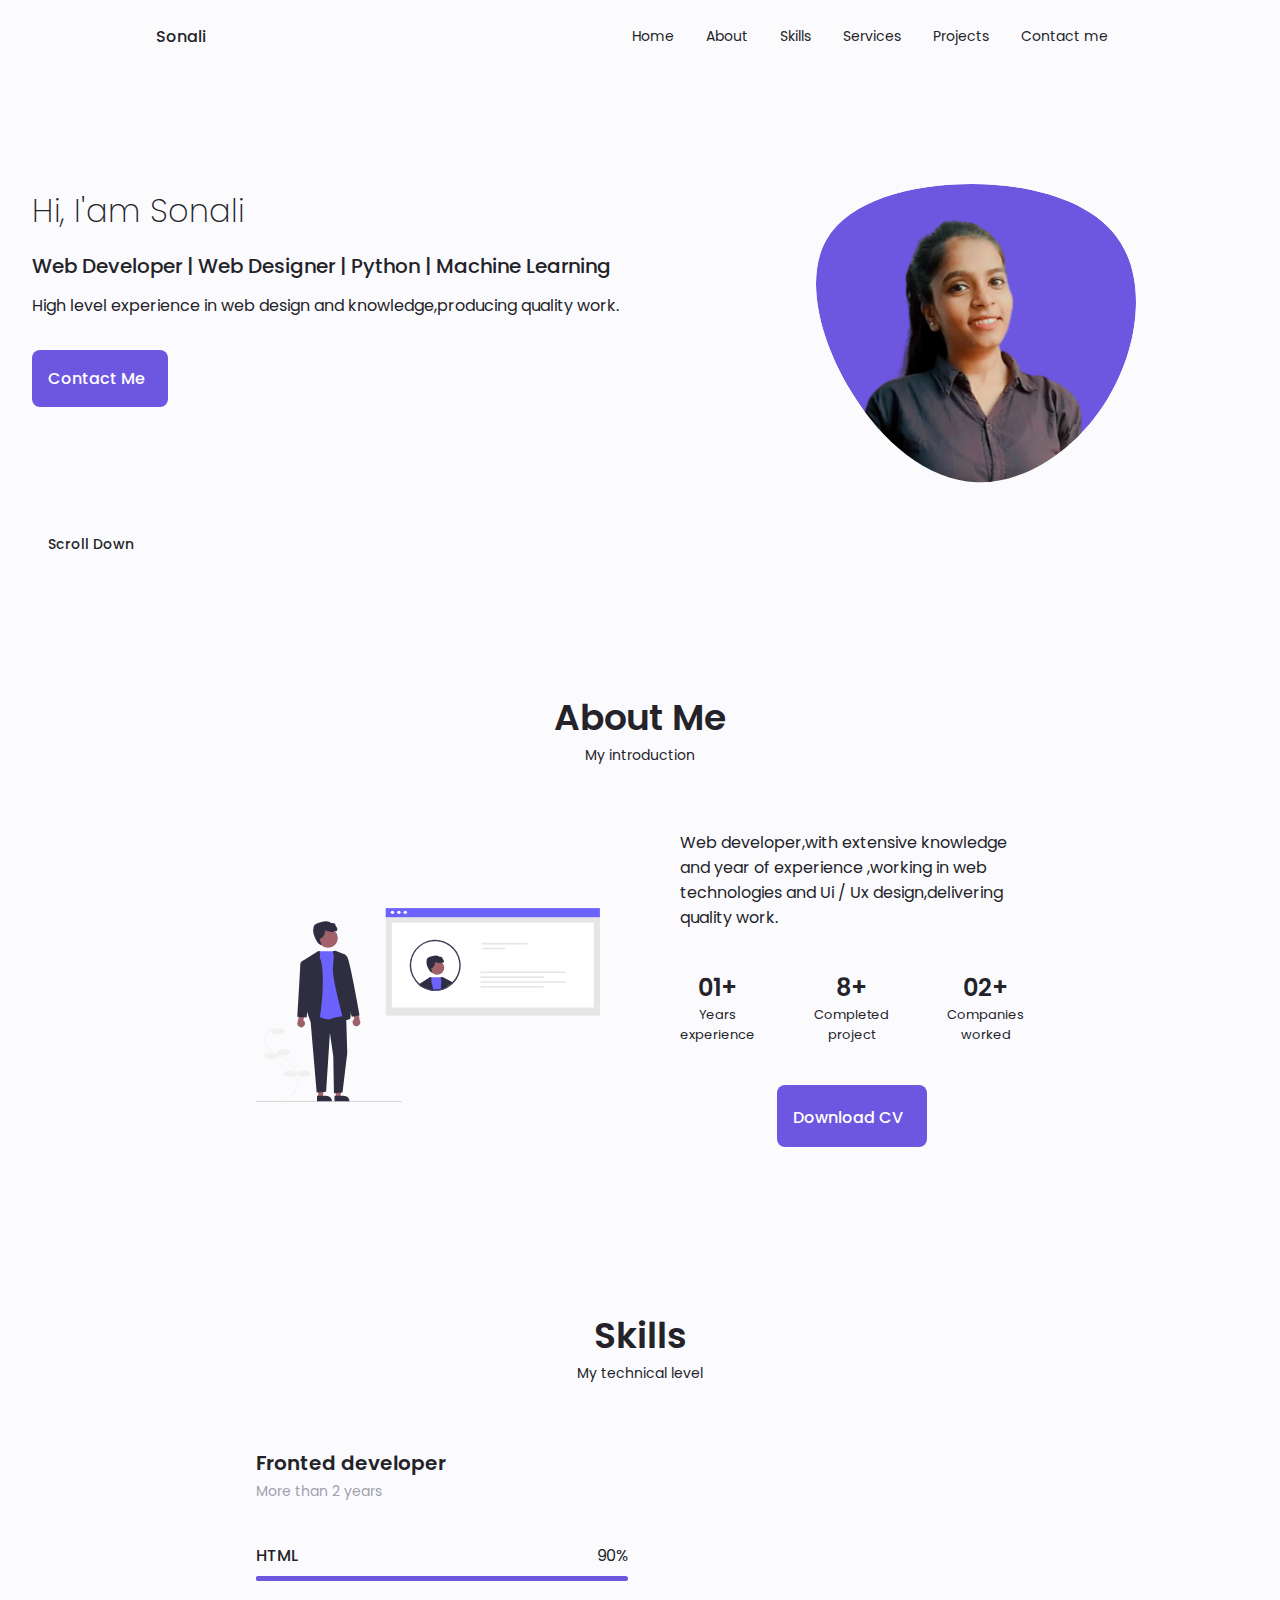
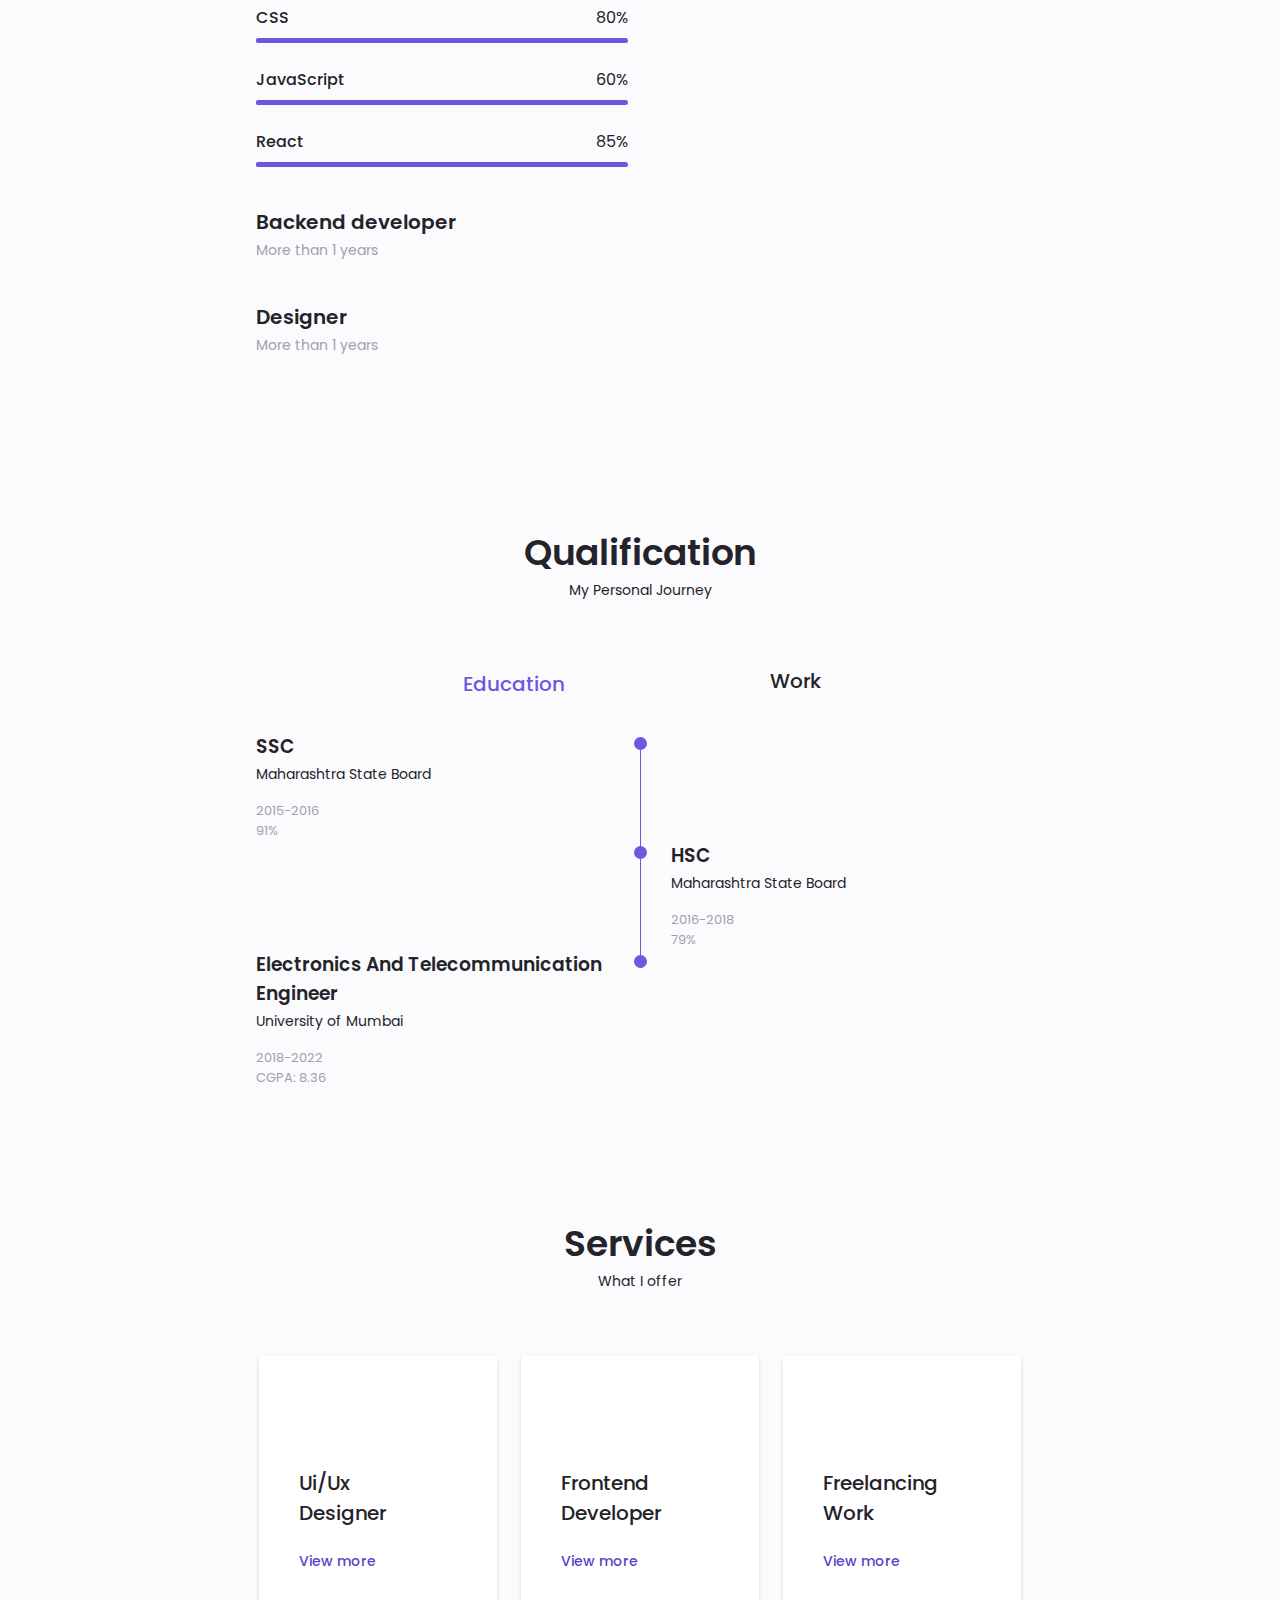
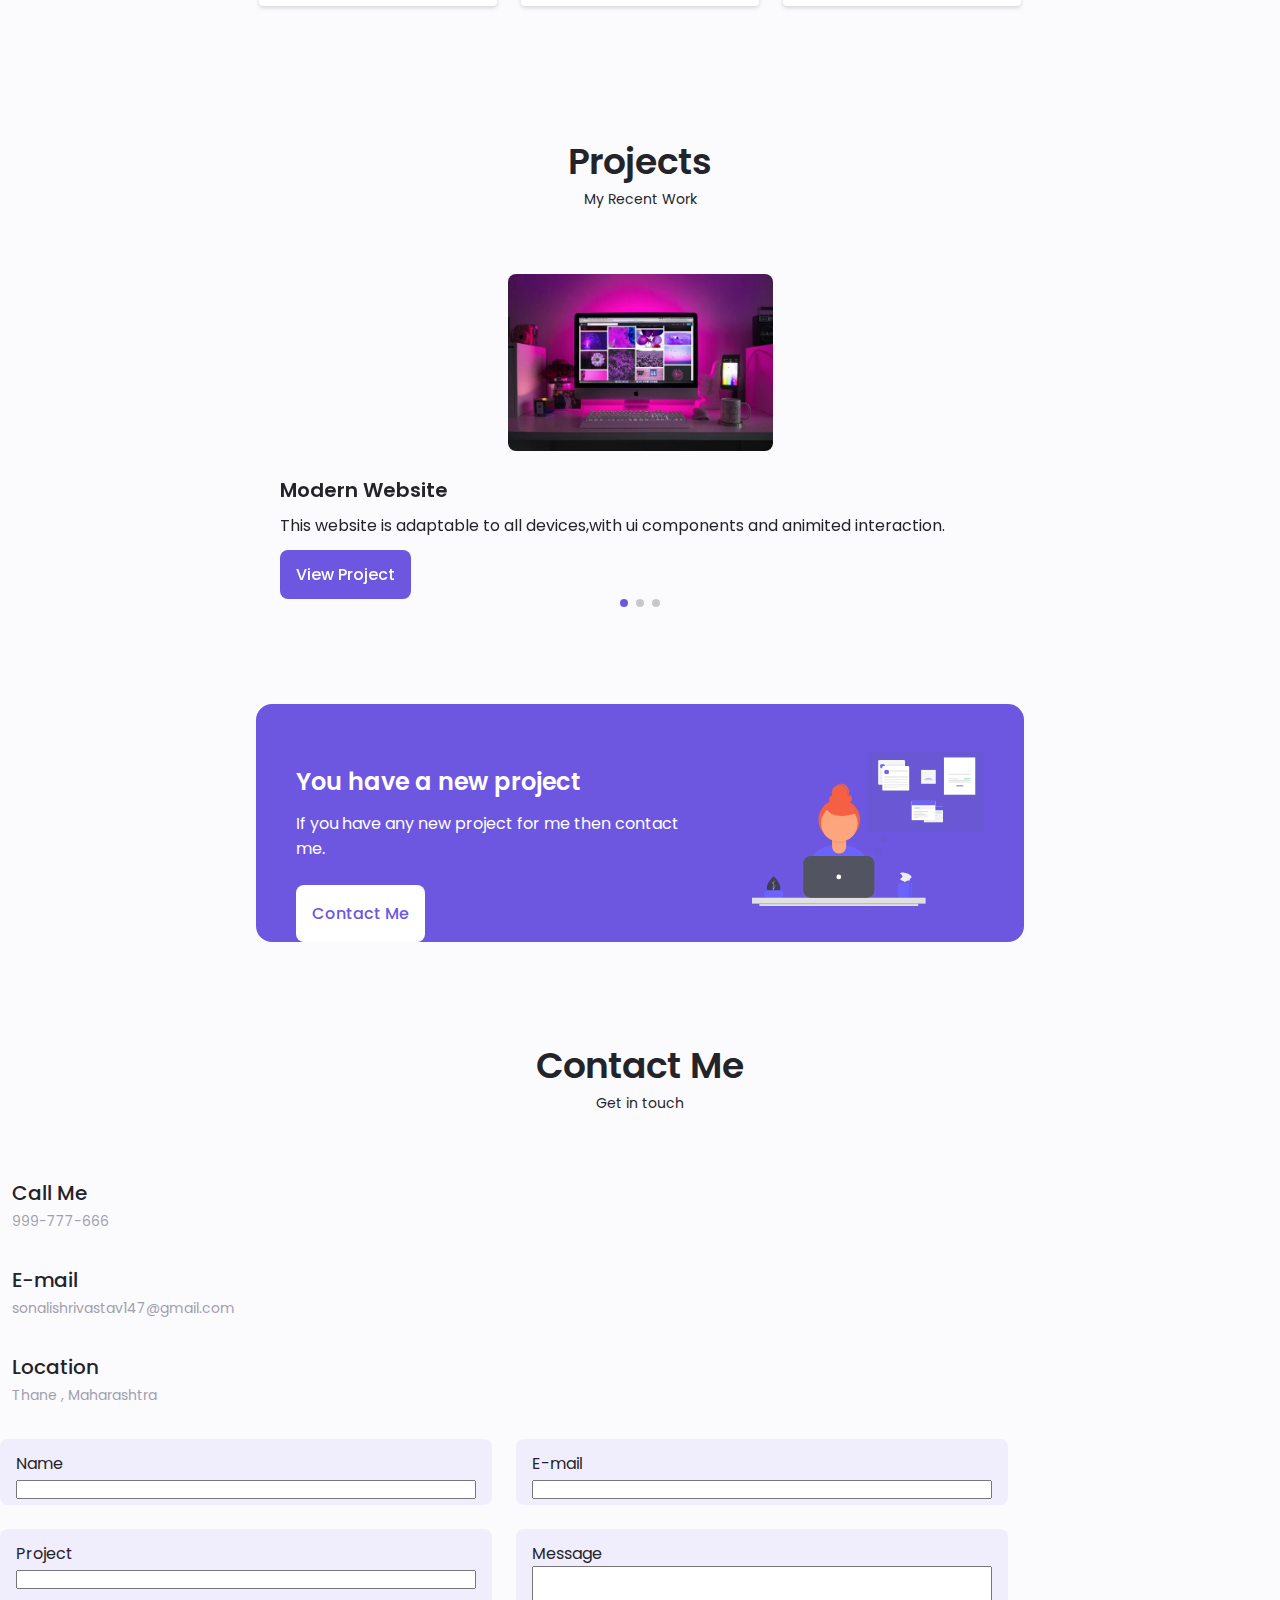
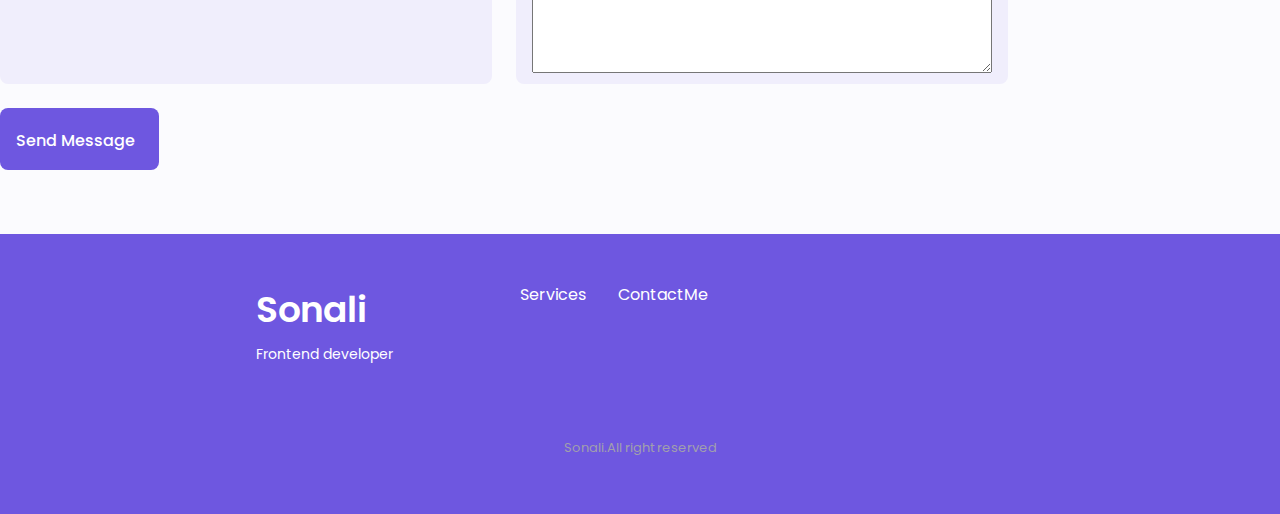
<file: index.html>
<!DOCTYPE html>
<html lang="en">

<head>
    <meta charset="UTF-8">
    <meta name="viewport" content="width=device-width, initial-scale=1.0">

    <!--===========UNICONS=======-->
    <link rel="stylesheet" href="http://unicons.iconscout.com/release/v3.0.6/css/line.css">


    <!--==========SWIPER CSS=====-->
    <link rel="stylesheet" href="assest/css/swiper-bundle.min.css">

    <!--==========CSS=============-->
    <link rel="stylesheet" href="assest/css/style.css">

    <title>Sonali</title>
</head>

<body class="">
    <!--=======Header=============-->
    <header class="header" id="header">
        <nav class="nav container">
            <a href="#" class="nav_logo">Sonali</a>
            <div class="nav_menu show-menu" id="nav-menu">
                <ul class="nav_list grid">
                    <li class="nav_item">
                        <a href="#home" class="nav_link" active-link>
                            <i class="uil uil-estate nav_icon"></i>Home

                        </a>
                    </li>
                    <li class="nav_item">
                        <a href="#about" class="nav_link">
                            <i class="uil uil-user nav_icon"></i>About

                        </a>
                    </li>
                    <li class="nav_item">
                        <a href="#skills" class="nav_link">
                            <i class="uil uil-file-alt nav_icon"></i>Skills

                        </a>
                    </li>
                    <li class="nav_item">
                        <a href="#services" class="nav_link">
                            <i class="uil uil-briefcase-alt nav_icon"></i>Services

                        </a>
                    </li>
                    <li class="nav_item">
                        <a href="#portfolio" class="nav_link">
                            <i class="uil uil-scenery nav_icon"></i>Projects

                        </a>
                    </li>
                    <li class="nav_item">
                        <a href="#contact" class="nav_link">
                            <i class="uil uil-message nav_icon"></i> Contact me

                        </a>
                    </li>
                </ul>
                <i class="uil uil-times nav_close" id="nav-close"></i>
            </div>

            <div class="nav_btns">
                <!--Theme change button-->
                <i class="uil uil-moon change-theme" id="theme-button"></i>

                <div class="nav_toggle" id="nav-toggle">
                    <i class="uil uil-apps"></i>
                </div>
            </div>

        </nav>
    </header>
    <!--=======Main===============-->
    <main class="main">
        <!--================home============-->
        <section class="home section" id="home">
            <div class="home_container.container grid">
                <div class="home_content grid">
                    <div class="home_social">
                        <a href="http://www.linkedin.com/in/sonali-shrivastav-0514ab200" target="_blank" class="home_social-icon">
                            <i class="uil uil-linkedin-alt"></i>
                        </a>

                        <a href="http://github.com/shrivastavsonali147" target="_blank" class="home_social-icon">
                            <i class="uil uil-github-alt"></i>
                        </a>
                    </div>
                    <div class="home_img">
                        <svg class="home_blob" viewBox="0 0 200 187" xmlns="http://www.w3.org/2000/svg"
                            xmlns:xlink="http://www.w3.org/1999/xlink">
                            <mask id="mask0" mask-type="alpha">
                                <path d="M190.312 36.4879C206.582 62.1187 201.309 102.826 182.328 134.186C163.346 165.547 
                                    130.807 187.559 100.226 186.353C69.6454 185.297 41.0228 161.023 21.7403 129.362C2.45775 
                                    97.8511 -7.48481 59.1033 6.67581 34.5279C20.9871 10.1032 59.7028 -0.149132 97.9666 
                                    0.00163737C136.23 0.303176 174.193 10.857 190.312 36.4879Z" />
                            </mask>
                            <g mask="url(#mask0)">
                                <path d="M190.312 36.4879C206.582 62.1187 201.309 102.826 182.328 134.186C163.346 
                                    165.547 130.807 187.559 100.226 186.353C69.6454 185.297 41.0228 161.023 21.7403 
                                    129.362C2.45775 97.8511 -7.48481 59.1033 6.67581 34.5279C20.9871 10.1032 59.7028 
                                    -0.149132 97.9666 0.00163737C136.23 0.303176 174.193 10.857 190.312 36.4879Z" />

                                <image class="home_blob-img" x='12' y='18' xlink:href="assest/images/My img.png"/>
                            </g>
                        </svg>
                    </div>

                    <div class="home_data">
                        <h1 class="ml9">
                            <span class="text-wrapper">
                              <span class="letters"><span class="letter" style="transform: scale(1);">H</span><span class="letter" style="transform: scale(1);">i</span><span class="letter" style="transform: scale(1);">,</span> <span class="letter" style="transform: scale(1);">I</span><span class="letter" style="transform: scale(1);">'</span><span class="letter" style="transform: scale(1);">a</span><span class="letter" style="transform: scale(1);">m</span> <span class="letter" style="transform: scale(1);">S</span><span class="letter" style="transform: scale(1);">o</span><span class="letter" style="transform: scale(1);">n</span><span class="letter" style="transform: scale(1);">a</span><span class="letter" style="transform: scale(1);">l</span><span class="letter" style="transform: scale(1);">i</span></span>
                            </span>
                        </h1>
                        <!-- <h1 class="home__title">Hi, I'am Alexa</h1> -->
                        <h3 class="home_subtitle">Web Developer | Web Designer | Python | Machine Learning</h3>
                        <p class="home_description">High level experience in web design and 
                            knowledge,producing quality work.</p>
                        <a href="#contact" class="button button--flex">
                            Contact Me <i style="padding-left:7px;" class="uil uil-user"></i>
                        </a>
                    </div>
                </div>

                <div class="home_scroll">
                    <a href="#about" class="home_scroll-button button--flex">
                        <i class="uil uil-mouse-alt home_scroll-mouse"></i>
                        <span class="home_scroll-name">Scroll Down</span>
                        <i class="uil uil-arrow-down home_scroll-arrow"></i>

                    </a>
                </div>
            </div>
        </section>
        <!--==============about============-->
        <section class="about section" id="about">
            <h2 class="section_title">About Me</h2>
            <span class="section_subtitle">My introduction</span>

            <div class="about_container container grid">
                <img src="assest/images/Project_img.svg" alt="" class="about_img">

                <div class="about_data">
                    <p class="about_description">Web developer,with extensive knowledge and year of experience
                        ,working in web technologies and Ui / Ux design,delivering quality work.</p>
                    <div class="about_info">
                        <div>
                            <span class="about_info-title">01+</span>
                            <span class="about_info-name">Years<br>experience</span>
                        </div>

                        <div>
                            <span class="about_info-title">8+</span>
                            <span class="about_info-name">Completed<br>project</span>
                        </div>

                        <div>
                            <span class="about_info-title">02+</span>
                            <span class="about_info-name">Companies<br>worked</span>
                        </div>
                    </div>

                    <div class="about_button">
                        <a download="" href="assest/pdf/Sonali's Resume (3).pdf" class="button button--flex">
                            Download CV <i class="uil-download-alt button_icon"></i>
                        </a>
                    </div>
                </div>
            </div>
        </section>
        <!--================skills============-->
        <section class="skills section" id="skills">
            <h2 class="section_title">Skills</h2>
            <span class="section_subtitle">My technical level</span>
            <div class="skills_container container grid">
                <div>
                    <!--================skills 1============-->
                    <div class="skills_content skills_open">
                        <div class="skills_header">
                            <i class="uil uil-brackets-curly skills_icon"></i>

                            <div>
                                <h1 class="skills_title">Fronted developer</h1>
                                <span class="skills_subtitle">More than 2 years</span>
                            </div>



                            <i class="uil uil-angle-down skills_arrow"></i>
                        </div>

                        <div class="skills_list grid">
                            <div class="skills_data">
                                <div class="skills_titles">
                                    <h3 class="skills_name">HTML</h3>
                                    <span class="skills_number">90%</span>
                                </div>
                                <div class="skills_bar">
                                    <span class="skills_percentage skills_html"></span>
                                </div>
                            </div>

                            <div class="skills_data">
                                <div class="skills_titles">
                                    <h3 class="skills_name">CSS</h3>
                                    <span class="skills_number">80%</span>
                                </div>
                                <div class="skills_bar">
                                    <span class="skills_percentage skills_css"></span>
                                </div>
                            </div>

                            <div class="skills_data">
                                <div class="skills_titles">
                                    <h3 class="skills_name">JavaScript</h3>
                                    <span class="skills_number">60%</span>
                                </div>
                                <div class="skills_bar">
                                    <span class="skills_percentage skills_js"></span>
                                </div>
                            </div>

                            <div class="skills_data">
                                <div class="skills_titles">
                                    <h3 class="skills_name">React</h3>
                                    <span class="skills_number">85%</span>
                                </div>
                                <div class="skills_bar">
                                    <span class="skills_percentage skills_react"></span>
                                </div>
                            </div>
                        </div>

                    </div>
                    <!--================skills 2============-->
                    <div class="skills_content skills_close">
                        <div class="skills_header">
                            <i class="uil uil-server-network skills_icon"></i>

                            <div>
                                <h1 class="skills_title">Backend developer</h1>
                                <span class="skills_subtitle">More than 1 years</span>
                            </div>

                            <i class="uil uil-angle-down skills_arrow"></i>
                        </div>

                        <div class="skills_list grid">
                            <div class="skills_data">
                                <div class="skills_titles">
                                    <h3 class="skills_name">PHP</h3>
                                    <span class="skills_number">80%</span>
                                </div>
                                <div class="skills_bar">
                                    <span class="skills_percentage skills_php"></span>
                                </div>
                            </div>

                            <div class="skills_data">
                                <div class="skills_titles">
                                    <h3 class="skills_name">Node Js</h3>
                                    <span class="skills_number">70%</span>
                                </div>
                                <div class="skills_bar">
                                    <span class="skills_percentage skills_node"></span>
                                </div>
                            </div>

                            <div class="skills_data">
                                <div class="skills_titles">
                                    <h3 class="skills_name">Firebase</h3>
                                    <span class="skills_number">90%</span>
                                </div>
                                <div class="skills_bar">
                                    <span class="skills_percentage skills_firebase"></span>
                                </div>
                            </div>

                            <div class="skills_data">
                                <div class="skills_titles">
                                    <h3 class="skills_name">Python</h3>
                                    <span class="skills_number">60%</span>
                                </div>
                                <div class="skills_bar">
                                    <span class="skills_percentage skills_python"></span>
                                </div>
                            </div>
                        </div>
                    </div>
                    <div>

                    </div>
                    <!--================skills 3============-->
                    <div class="skills_content skills_close">
                        <div class="skills_header">
                            <i class="uil uil-swatchbook skills_icon"></i>

                            <div>
                                <h1 class="skills_title">Designer</h1>
                                <span class="skills_subtitle">More than 1 years</span>
                            </div>

                            <i class="uil uil-angle-down skills_arrow"></i>
                        </div>

                        <div class="skills_list grid">
                            <div class="skills_data">
                                <div class="skills_titles">
                                    <h3 class="skills_name">Figma</h3>
                                    <span class="skills_number">80%</span>
                                </div>
                                <div class="skills_bar">
                                    <span class="skills_percentage skills_figma"></span>
                                </div>
                            </div>

                            <div class="skills_data">
                                <div class="skills_titles">
                                    <h3 class="skills_name">Sketch</h3>
                                    <span class="skills_number">90%%</span>
                                </div>
                                <div class="skills_bar">
                                    <span class="skills_percentage skills_sketch"></span>
                                </div>
                            </div>

                            <div class="skills_data">
                                <div class="skills_titles">
                                    <h3 class="skills_name">Photoshop</h3>
                                    <span class="skills_number">80%</span>
                                </div>
                                <div class="skills_bar">
                                    <span class="skills_percentage skills_photoshop"></span>
                                </div>
                            </div>
                        </div>
                    </div>
                </div>
            </div>
        </section>


        <!--================qualification============-->
        <section class="qualification section" id="qualification">
            <h2 class="section_title">Qualification</h2>
            <span class="section_subtitle">My Personal Journey</span>


            <div class="qualification__container container">
                <div class="qualification__tabs">
                    <div class="qualification__button button--flex qualification__active" data-target="#education">
                        <i class="uil uil-graduation-cap qualification__icon"></i>
                        Education
                    </div>
                    <div class="qualification__button button--flex" data-target="#work">
                        <i style="font-size: 1.3rem;" class="uil uil-briefcase-alt qualification__icon"></i>
                        Work
                    </div>
                </div>

                <div class="qualification__sections">
                    <!-- QUALIFICATION CONTENT 1 -->
                    <div class="qualification__content qualification__active" data-content="" id="education">
                        <!-- QUALIFICATION 1 -->
                        <div class="qualification__data">
                            <div>
                                <h3 class="quilification__title">SSC</h3>
                                <span class="qualification__subtitle">Maharashtra State Board</span>
                                <div class="qualification__calender">
                                    <i class="uil uil-calendar-alt"></i>
                                    2015-2016 <br>
                                    91%
                                </div>
                            </div>

                            <div>
                                <span class="qualification__rounder"></span>
                                <span class="qualification__line"></span>
                            </div>
                        </div>

                        <!-- QUALIFICATION 2 -->
                        <div class="qualification__data">
                            <div></div>

                            <div>
                                <span class="qualification__rounder"></span>
                                <span class="qualification__line"></span>
                            </div>

                            <div>
                                <h3 class="quilification__title">HSC</h3>
                                <span class="qualification__subtitle">Maharashtra State Board</span>
                                <div class="qualification__calender">
                                    <i class="uil uil-calendar-alt"></i>
                                    2016-2018 <br>
                                    79%
                                </div>
                            </div>
                        </div>

                        <!-- QUALIFICATION 3 -->
                        <div class="qualification__data">
                            <div>
                                <h3 class="quilification__title">Electronics And Telecommunication Engineer</h3>
                                <span class="qualification__subtitle">University of Mumbai</span>
                                <div class="qualification__calender">
                                    <i class="uil uil-calendar-alt"></i>
                                    2018-2022 <br>
                                    CGPA: 8.36
                                </div>
                            </div>

                            <div>
                                <span class="qualification__rounder"></span>
                                <!--<span class="qualification__line"></span>-->
                            </div>
                        </div>


                    </div>
                    <!-- QUALIFICATION CONTENT 2 -->
                    <div class="qualification__content" data-content="" id="work">
                        <!-- QUALIFICATION 1 -->
                        <div class="qualification__data">
                            <div>
                                <h3 class="quilification__title">Cyber Security Intern</h3>
                                <span class="qualification__subtitle">TeleNetwork technologies And Privited
                                    Limited</span>
                                <div class="qualification__calender">
                                    <i class="uil uil-calendar-alt"></i>
                                    2020
                                </div>
                            </div>

                            <div>
                                <span class="qualification__rounder"></span>
                                <span class="qualification__line"></span>
                            </div>
                        </div>

                        <!-- QUALIFICATION 2 -->
                        <div class="qualification__data">
                            <div></div>

                            <div>
                                <span class="qualification__rounder"></span>
                                <span class="qualification__line"></span>
                            </div>

                            <div>
                                <h3 class="quilification__title">Web Developer Intern</h3>
                                <span class="qualification__subtitle">Sparkle Foundation</span>
                                <div class="qualification__calender">
                                    <i class="uil uil-calendar-alt"></i>
                                    2021
                                </div>
                            </div>
                        </div>

                        <!-- QUALIFICATION 3 -->
                        <div class="qualification__data">
                            <div>
                                <h3 class="quilification__title">Python Developer Intern</h3>
                                <span class="qualification__subtitle">Techosto</span>
                                <div class="qualification__calender">
                                    <i class="uil uil-calendar-alt"></i>
                                    2021
                                </div>
                            </div>

                            <div>
                                <span class="qualification__rounder"></span>
                                <!--<span class="qualification__line"></span>-->
                            </div>
                        </div>
                    </div>



        </section>
        <!--================services============-->
        <section class="service section" id="services">
            <h2 class="section_title">Services</h2>
            <span class="section_subtitle">What I offer</span>

            <div class="services_container container grid">
                <!--================services 1 ============-->
                <div class="services_content">
                    <div>
                        <i class="uil uil-web-grid services_icon"></i>
                        <h3 class="services_title">Ui/Ux <br> Designer</h3>
                    </div>

                    <span class="button button--flex button--small button--link services_button">
                        View more
                        <i class="uil uil-arrow-right button_icon"></i>
                    </span>

                    <div class="services_modal">
                        <div class="services_modal-content">
                            <h4 class="services_modal-title">Ux/Ux <br> Designer</h4>
                            <i class="uil uil-times services_modal-close"></i>

                            <ul class="services_modal-services grid">
                                <li class="services_modal-service">
                                    <i class="uil uil-check-circle services_modal-icon"></i>
                                    <p>I develope the user interface.</p>
                                </li>
                                <li class="services_modal-service">
                                    <i class="uil uil-check-circle services_modal-icon"></i>
                                    <p>Web page development.</p>
                                </li>
                                <li class="services_modal-service">
                                    <i class="uil uil-check-circle services_modal-icon"></i>
                                    <p>I creat ux element interaction.</p>
                                </li>
                                <li class="services_modal-service">
                                    <i class="uil uil-check-circle services_modal-icon"></i>
                                    <p>I position your company brand.</p>
                                </li>
                            </ul>
                        </div>
                    </div>
                </div>

                <!--================services 2 ============-->
                <div class="services_content">
                    <div>
                        <i class="uil uil-arrow services_icon"></i>
                        <h3 class="services_title">Frontend<br> Developer</h3>
                    </div>

                    <span class="button button--flex button--small button--link services_button">
                        View more
                        <i class="uil uil-arrow-right button_icon"></i>
                    </span>

                    <div class="services_modal">
                        <div class="services_modal-content">
                            <h4 class="services_modal-title"> Frontend <br> Developer</h4>
                            <i class="uil uil-times services_modal-close"></i>

                            <ul class="services_modal-services grid">
                                <li class="services_modal-service">
                                    <i class="uil uil-check-circle services_modal-icon"></i>
                                    <p>I develope the user interface.</p>
                                </li>
                                <li class="services_modal-service">
                                    <i class="uil uil-check-circle services_modal-icon"></i>
                                    <p>Web page development.</p>
                                </li>
                                <li class="services_modal-service">
                                    <i class="uil uil-check-circle services_modal-icon"></i>
                                    <p>I creat ux element interaction.</p>
                                </li>
                                <li class="services_modal-service">
                                    <i class="uil uil-check-circle services_modal-icon"></i>
                                    <p>I position your company brand.</p>
                                </li>
                            </ul>
                        </div>
                    </div>
                </div>
                <!--================services 3 ============-->
                <div class="services_content">
                    <div>
                        <i class="uil uil-pen services_icon"></i>
                        <h3 class="services_title"> Freelancing <br>Work</h3>
                    </div>

                    <span class="button button--flex button--small button--link services_button">
                        View more
                        <i class="uil uil-arrow-right button_icon"></i>
                    </span>

                    <div class="services_modal">
                        <div class="services_modal-content">
                            <h4 class="services_modal-title"> Freelancing <br> Work</h4>
                            <i class="uil uil-times services_modal-close"></i>

                            <ul class="services_modal-services grid">
                                <li class="services_modal-service">
                                    <i class="uil uil-check-circle services_modal-icon"></i>
                                    <p>I develope the user interface.</p>
                                </li>
                                <li class="services_modal-service">
                                    <i class="uil uil-check-circle services_modal-icon"></i>
                                    <p>Web page development.</p>
                                </li>
                                <li class="services_modal-service">
                                    <i class="uil uil-check-circle services_modal-icon"></i>
                                    <p>I creat ux element interaction.</p>
                                </li>
                                <li class="services_modal-service">
                                    <i class="uil uil-check-circle services_modal-icon"></i>
                                    <p>I position your company brand.</p>
                                </li>
                            </ul>
                        </div>
                    </div>
                </div>
            </div>
        </section>

        <!--==================Portfolio===============-->
        <section class="portfolio section" id="portfolio">
            <h1 class="section_title">Projects</h1>
            <span class="section_subtitle">My Recent Work</span>

        

        
            <div class="portfolio__container container swiper mySwiper">
                <div class="swiper-wrapper">
                    <!--==============Portfolio 1=============-->
                    <div class="portfolio__content grid swiper-slide">
                        <img src="assest/images/portfolio1.jpg" alt="" class="portfolio__img">

                        <div class="portfolio__data">
                            <h3 class="portfolio__title">Modern Website</h3>
                            <p class="portfolio__description">This website is adaptable to all devices,with ui components and 
                                animited interaction.</p>
                            <a href="#" class="button button--flex button--small portfolio__button">
                                View Project
                                <i class="uil uil-arrow-right button__icon"></i>
                            </a>    
                        </div>
                    </div>

                    <!--==============Portfolio 2=============-->
                    <div class="portfolio__content grid swiper-slide">
                        <img src="assest/images/portfolio2.jpg" alt="" class="portfolio__img">

                        <div class="portfolio__data">
                            <h3 class="portfolio__title">Brand Design</h3>
                            <p class="portfolio__description">This website is adaptable to all devices,with ui components and 
                                animited interaction.</p>
                            <a href="#" class="button button--flex button--small portfolio__button">
                                View Project
                                <i class="uil uil-arrow-right button__icon"></i>
                            </a>    
                        </div>
                    </div>

                    <!--==============Portfolio 3=============-->
                    <div class="portfolio__content grid swiper-slide">
                        <img src="assest/images/portfolio3.jpg" alt="" class="portfolio__img">

                        <div class="portfolio__data">
                            <h3 class="portfolio__title">Online Store</h3>
                            <p class="portfolio__description">This website is adaptable to all devices,with ui components and 
                                animited interaction.</p>
                            <a href="#" class="button button--flex button--small portfolio__button">
                                View Project
                                <i class="uil uil-arrow-right button__icon"></i>
                            </a>    
                        </div>
                    </div>
                </div>

                <!--Add Arrows-->
                <div class="swiper-button-next">
                    <i class="uil uil-angle-right-b swiper-portfolio-icon"></i>
                </div>
                <div class="swiper-button-prev">
                    <i class="uil uil-angle-left-b swiper-portfolio-icon"></i>
                </div>

                <br>

                <!--Add Pagination-->
                <div class="swiper-pagination"></div>    

            </div>
        </section>

        <!--==============Project In mind=============-->
        <section class="project selection">
            <div class="project_bg">
                <div class="project_container container grid">
                    <div class="project_data">
                        <h2 class="project_title">You have a new project</h2>
                        <p class="project_description">If you have any new project for me then contact me.</p>
                        <a href="#contact" class="button button--flex button--white">
                            Contact Me
                            <i class="uil uil-message project_icon"></i>
                        </a>
                    </div>

                    <img src="assest/images/project_img1.svg" alt="" class="project_img">
                </div>
            </div>
        </section>

        <!--============Contact ME===========-->
        <section class="contact section" id="contact">
            <h2 class="section_title">Contact Me</h2>
            <span class="section_subtitle">Get in touch</span>

            <div class="contact_container container_grid">
                <div>
                    <div class="contact_information">
                        <i class="uil uil-phone contact_icon"></i>

                        <div>
                            <h3 class="contact_title">Call Me</h3>
                            <span class="contact_subtitle">999-777-666</span>
                        </div>
                    </div>
                    <div class="contact_information">
                        <i class="uil uil-envelope contact_icon"></i>

                        <div>
                            <h3 class="contact_title">E-mail</h3>
                            <span class="contact_subtitle">sonalishrivastav147@gmail.com</span>
                        </div>
                    </div>
                    <div class="contact_information">
                        <i class="uil uil-map-marker contact_icon"></i>

                        <div>
                            <h3 class="contact_title">Location</h3>
                            <span class="contact_subtitle">Thane , Maharashtra</span>
                        </div>
                    </div>
                </div>

                <form action="" class="contact_form">
                    <div class="contact_inputs grid">
                        <div class="contact_content">
                            <label for="" class="contact">Name</label>
                            <input type="text" class="contact_form">
                        </div>
                        <div class="contact_content">
                            <label for="" class="contact">E-mail</label>
                            <input type="email" class="contact_form">
                        </div>
                        <div class="contact_content">
                            <label for="" class="contact">Project</label>
                            <input type="text" class="contact_form">
                        </div>
                        <div class="contact_content">
                            <label for="" class="contact">Message</label>
                            <textarea name="" id="" cols="0" rows="7" class="contact_form"></textarea>
                        </div>

                        <div>
                            <a href="#" class="button button--flex">
                                Send Message
                                <i class="uil uil-message button_icon"></i>
                            </a>
                        </div>
                    </div>
                </form>
            </div>
        </section>
    </main>

    <!--===========FOOTER============-->
    <footer class="footer">
        <div class="footer_bg">
            <div class="footer_container container grid">
                <div>
                    <h1 class="footer_title"> Sonali </h1>
                    <span class="footer_subtitle">Frontend developer</span>
                </div>

                <ul class="footer_links">
                    <li>
                        <a href="#services" class="footer_link">Services</a>
                    </li>

                    <li>
                        <a href="#contact" class="footer_link">ContactMe</a>
                    </li>
                </ul>

                <div class="footer_socials">
                    <a href="http://www.facebook.com/" class="footer_social">
                        <i class="uil uil-facebook-f"></i>
                    </a>

                    <a href="http://www.instagram.com" class="footer_social">
                        <i class="uil uil-instagram"></i>
                    </a>

                    <a href="http://www.twitter.com" class="footer_social">
                        <i class="uil uil-twitter-alt"></i>

                    </a>
                </div>
            </div>

            <p class="footer_copy">Sonali.All right reserved</p>
        </div>
    </footer>

    <!--===========SCROLL TOP========-->
    <a href="#" class="scrollup" id="scroll-up">
        <i class="uil uil-arrow-up scrollup_icon"></i>
    </a>

    <!--============SWIPER JS========-->
    <script src="assest/js/swiper-bundle.min.js"></script>

    <!--============MAIN JS=========-->
    <script src="assest/js/main.js"></script>
</body>

</html>
</file>
<file: assest/css/style.css>
/*=========GOOGLE FONTS======*/
@import url("https://fonts.googleapis.com/css2?family=Poppins:wght@400;500;600&display=swap");

/*=========VARIABLE CSS======*/
:root {
  --header-height: 3rem;

  /*======COLORS=========*/
  /*change favourite color*/
  --hue-color: 250; /*purple 250 - green 142 - Blue 230 - Pink 340*/
  /*HSL color mode*/
  --first-color: hsl(var(--hue-color), 69%, 61%);
  --first-color-second: hsl(var(--hue-color), 69%, 61%);
  --first-color-alt: hsl(var(--hue-color), 57%, 53%);
  --first-color-lighter: hsl(var(--hue-color), 69%, 61%);
  --title-color: hsl(var(--hue-color), 8%, 15%);
  --text-color: hsl(var(--hue-color), 8%, 15%);
  --text-color-light: hsl(var(--hue-color), 8%, 65%);
  --input-color: hsl(var(--hue-color), 70%, 96%);
  --body-color: hsl(var(--hue-color), 60%, 99%);
  --container-color: #fff;
  --scroll-bar-color: hsl(var(--hue-color), 12%, 90%);
  --scroll-thumb-color: hsl(var(--hue-color), 12%, 80%);

  /*========FONT AND TYPOGRAPHY====*/
  --body-font: "Poppins", sans-serif;

  /* .5rem = 8px,1rem = 16px, 1.5rem = 24px...*/
  --big-font-size: 2rem;
  --h1-font-size: 1.5rem;
  --h2-font-size: 1.25rem;
  --h3-font-size: 1.125rem;
  --normal-font-size: 0.938rem;
  --small-font-size: 0.813rem;
  --smaller-font-size: 0.75rem;

  /*==========FONT WEIGHT========*/
    --font-medium: 500;
    --font-semi-bold: 600;

    /*===========MARGENES BOTTOM====*/
  /* .25rem = 4px,.5rem = 8px, .75rem = 12px...*/
  --mb-0-25: 0.25rem;
  --mb-0-5: 0.5rem;
  --mb-0-75: 0.75rem;
  --mb-1: 1rem;
  --mb-1-5: 1.5rem;
  --mb-2: 2rem;
  --mb-2-5: 2.5rem;
  --mb-0-3: 3rem;

  /*===========z index======*/
  --z-tooltip: 10;
  --z-fixed: 100;
  --z-modal: 1000;
}

/*Font size for large device*/
@media screen and (min-width: 968px) {
  :root {
    --big-font-size: 3rem;
    --h1-font-size: 2.25rem;
    --h2-font-size: 1.5rem;
    --h3-font-size: 1.25rem;
    --normal-font-size: 1rem;
    --small-font-size: 0.875rem;
    --smaller-font-size: 0.813rem;
  }
}

/*========variable dark theme=====*/
body.dark-theme {
  /*HSL color mode*/
  --first-color-second: hsl(var(--hue-color), 30%, 8%);
  --title-color: hsl(var(--hue-color), 8%, 95%);
  --text-color: hsl(var(--hue-color), 8%, 75%);
  --input-color: hsl(var(--hue-color), 29%, 16%);
  --body-color: hsl(var(--hue-color), 28%, 12%);
  --container-color: hsl(var(--hue-color), 29%, 16%);
  --scroll-bar-color: hsl(var(--hue-color), 12%, 48%);
  --scroll-thumb-color: hsl(var(--hue-color), 12%, 36%);
}

/*========button dark/light=======*/
.nav_btns {
  display: flex;
  align-items: center;
}

.change-theme {
  font-size: 1.25rem;
  color: var(--title-color);
  margin-right: var(--mb-1);
  cursor: pointer;
}

.change-theme:hover {
  color: var(--first-color);
}
/*========base======*/
* {
  box-sizing: border-box;
  padding: 0;
  margin: 0;
}

html {
  scroll-behavior: smooth;
}

body {
  margin: 0 0var (--header-height) 0;
  font-family: var(--body-font);
  font-size: var(--normal-font-size);
  background-color: var(--body-color);
  color: var(--text-color);
}

h1,
h2,
h3,
h4 {
  color: var(--title-color);
  font-weight: var(--font-semi-bold);
}

ul {
  list-style: none;
}

a {
  text-decoration: none;
}

img {
  max-width: 100%;
  height: auto;
}

/*========resuable css classes=====*/
.section {
  padding: 2rem 0 4rem;
}

.section_title {
  font-size: var(--h1-font-size);
}

.section_subtitle {
  display: block;
  font-size: var(--small-font-size);
  margin-bottom: var(--mb-3);
}

.section_title,
.section_subtitle {
  text-align: center;
}

/*========layout======*/
.container {
  max-width: 768px;
  margin-left: var(--mb-1-5);
  margin-right: var(--mb-1-5);
}

.grid {
  display: grid;
  gap: 1.5rem;
}

.header {
  width: 100%;
  position: fixed;
  bottom: 0;
  left: 0;
  z-index: var(--z-fixed);
  background-color: var(--body-color);
}

/*========nav========*/
.nav {
  max-width: 968px;
  height: var(--header-height);
  display: flex;
  justify-content: space-between;
  align-items: center;
}

.nav_logo,
.nav_toggle {
  color: var(--title-color);
  font-weight: var(--font-medium);
}

.nav_logo:hover {
  color: var(--first-color);
}

.nav_toggle {
  font-size: 1.1rem;
  cursor: pointer;
}

.nav_toggle:hover {
  color: var(--first-color);
}

@media screen and (max-width: 767px) {
  .nav_menu {
    position: fixed;
    bottom: -100%;
    left: 0;
    width: 100%;
    background-color: var(--body-color);
    padding: 2rem 1.5rem 4rem;
    box-shadow: 0 -1px 4px rgba(0, 0, 0, 0.15);
    border-radius: 1.5rem 1.5rem 0 0;
    transition: 0.3s;
  }
}

.nav_list {
  grid-template-columns: repeat(3, 1fr);
  gap: 2rem;
}

.nav_link {
  display: flex;
  flex-direction: column;
  align-items: center;
  font-size: var(--small-font-size);
  color: var(--title-color);
  font-weight: var(--font-meduim);
}

.nav_link:hover {
  color: var(--first-color);
}

.nav_icon {
  font-size: 1.2rem;
}

.nav_close {
  position: absolute;
  right: 1.3rem;
  bottom: 0.5rem;
  font-size: 1.5rem;
  cursor: pointer;
  color: var(--first-color);
}

.nav_close:hover {
  color: var(--first-color-alt);
}

/*show menu*/
.show-menu {
  bottom: 0;
}

/*active link*/
.active-link {
  color: var(--first-color);
}

/*change background header*/
.scroll-header {
  box-shadow: 0 -1px 4px rgba(0, 0, 0, 0.15);
}
/*========home======*/
.home_container {
  gap: 1rem;
}

.home_container {
  grid-template-columns: 0.5fr 3fr;
  padding-top: 3.5rem;
  align-items: center;
}

.home_social {
  display: grid;
  grid-template-columns: max-content;
  row-gap: 1rem;
}

.home_social-icon {
  font-size: 1.25rem;
  color: var(--first-color);
}

.home_social-icon:hover {
  color: var(--first-color-alt);
}

.home_blob {
  width: 200px;
  fill: var(--first-color);
}

.home_blob-img {
  width: 170px;
}

.home_data {
  grid-column: 1/3;
}

.home_title {
  font-size: var(--big-font-size);
}

.home_subtitle {
  font-size: var(--h3-font-size);
  color: var(--text-color);
  font-weight: var(--font-medium);
  margin-bottom: var(--mb-0-75);
}

.home_description {
  margin-bottom: var(--mb-2);
}

.home_scroll {
  display: none;
}

.home_scroll-button {
  color: var(--first-color);
  transition: 0.3s;
}

.home_scroll-button:hover {
  transform: translateY(0.25rem);
}

.home_scroll-mouse {
  font-size: 2rem;
}

.home_scroll-name {
  font-size: var(--small-font-size);
  color: var(--title-color);
  font-weight: var(--font-medium);
  margin-right: var(--mb-0-25);
}

.home_scroll-arrow {
  font-size: 1.25rem;
}

/*========buttons=====*/
.button {
  display: inline-block;
  background-color: var(--first-color);
  color: #fff;
  padding: 1rem;
  border-radius: 0.5rem;
  font-weight: var(--font-medium);
}

.button:hover {
  background-color: var(--first-color-alt);
}

.button_icon {
  font-size: 1.25rem;
  margin-left: var(--mb-0-5);
  transition: 0.3s;
}

.button--white {
  background-color: #fff;
  color: var(--first-color);
}

.button--white:hover {
  background-color: #fff;
}

.button-flex {
  display: inline-flex;
  align-items: center;
}
.button--small {
  padding: 0.75rem 1rem;
}

.button--link {
  padding: 0;
  background-color: transparent;
  color: var(--first-color-alt);
}

.button--link:hover {
  background-color: transparent;
  color: var(--first-color);
}
/*========about======*/
.about_img {
  width: 200px;
  border-radius: 0.5rem;
  justify-self: center;
  align-self: center;
}

.about_description {
  text-align: center;
  margin-bottom: var(--mb-2-5);
}

.about_info {
  display: flex;
  justify-content: space-evenly;
  margin-bottom: var(--mb-2-5);
}

.about_info-title {
  font-size: var(--h2-font-size);
  font-weight: var(--font-semi-bold);
  color: var(--title-color);
}

.about_info-name {
  font-size: var(--smaller-font-size);
}

.about_info-title,
.about_info-name {
  display: block;
  text-align: center;
}

.about_button {
  display: flex;
  justify-content: center;
}

/*=========skills=====*/
.skills_container {
  row-gap: 0;
}

.skills_header {
  display: flex;
  align-items: center;
  margin-bottom: var(--mb-2-5);
  cursor: pointer;
}

.skills_icon,
.skills_arrow {
  font-size: 2rem;
  color: var(--first-color);
}

.skills_icons {
  margin-right: var(--mb-0-75);
}

.skills_title {
  font-size: var(--h3-font-size);
}

.skills_subtitle {
  font-size: var(--small-font-size);
  color: var(--text-color-light);
}

.skills_arrow {
  margin-left: auto;
  transition: 0.4s;
}

.skills_list {
  row-gap: 1.5rem;
  padding-left: 0.4s;
}

.skills_titles {
  display: flex;
  justify-content: space-between;
  margin-bottom: var(--mb-0-5);
}

.skills_name {
  font-size: var(--normal-font-size);
  font-weight: var(--font-medium);
}

.skills_bar,
.skills_percentage {
  height: 5px;
  border-radius: 0.25rem;
}

.skills_bar {
  background-color: var(--first-color-lighter);
}

.skills_percentage {
  display: block;
  background-color: var(--first-color);
}

.skills_html {
  width: 90%;
}
.skills_css {
  width: 80%;
}
.skills_js {
  width: 60%;
}
.skills_react {
  width: 85%;
}

.skills_php {
  width: 80%;
}
.skills_node {
  width: 70%;
}
.skills_firebase {
  width: 90%;
}
.skills_python {
  width: 60%;
}

.skills_figma {
  width: 90%;
}
.skills_sketch {
  width: 85%;
}
.skills_photoshop {
  width: 85%;
}

.skills_close .skills_list {
  height: 0;
  overflow: hidden;
}

.skills_open .skills_list {
  height: max-content;
  margin-bottom: var(--mb-2-5);
}

.skills_open .skills_arrow {
  transform: rotate(-180deg);
}

/*==========qualification====*/
.qualification__tabs{
    display: flex;
    justify-content: space-evenly;
    margin-bottom: var(--mb-2);
}

.qualification__button{
    font-size: var(--h3-font-size);
    font-weight: var(--font-medium);
    cursor: pointer;
}

.qualification__button:hover{
    color: var(--first-color);
}

.qualification__icon{
    font-size: 1.5rem;
    margin-right: var(--mb-0-25);
}

.qualification__data{
    display:grid;
    grid-template-columns: 1fr max-content 1fr;
    column-gap: 1.5rem;
}

.qualification__title{
    font-size: var(--normal-font-size);
    font-weight: var(--font-medium);
}

.qualification__subtitle{
    display:inline-block;
    font-size: var(--small-font-size);
    margin-bottom: var(--mb-1);
}

.qualification__calender{
    font-size: var(--smaller-font-size);
    color: var(--text-color-light);
}

.qualification__rounder{
    display:inline-block;
    width: 13px;
    height: 13px;
    background-color: var(--first-color);
    border-radius: 50%;
}

.qualification__line{
    display:block;
    width: 1px;
    height: 100%;
    background-color: var(--first-color);
    transform:translate(6px, -7px);

}

.qualification [data-content]{
    display:none;
}

.qualification__active[data-content]{
    display:block;
}

.qualification__button.qualification__active{
    color: var(--first-color);
}

/*=========services=========*/
.services_container {
  gap: 1.5rem;
  grid-template-columns: repeat(2, 1fr);
}

.services_content {
  position: relative;
  background-color: var(--container-color);
  padding: 3.5rem 0.5rem 1.25rem 1.5rem;
  border-radius: 0.25rem;
  box-shadow: 0 2px 4px rgba(0, 0, 0, 0.15);
  transition: 0.3s;
}

.services_content:hover {
  box-shadow: 0 4px 8px rgba(0, 0, 0, 0.15);
}

.services_icon {
  display: block;
  font-size: 1.5rem;
  color: var(--first-color);
  margin-bottom: var(--mb-1);
}

.services_title {
  font-size: var(--h3-font-size);
  margin-bottom: var(--mb-1);
  font-weight: var(--font-medium);
}

.services_button {
  cursor: pointer;
  font-size: var(--small-font-size);
}

.services_button:hover .button_icon {
  transform: translateX(0.25rem);
}

.services_modal {
  position: fixed;
  top: 0;
  left: 0;
  right: 0;
  bottom: 0;
  background-color: rgba(0, 0, 0, 0.5);
  display: flex;
  align-items: center;
  justify-content: center;
  padding: 0 1rem;
  z-index: var(--z-modal);
  opacity: 0;
  visibility: hidden;
  transition: 0.3s;
}

.services_modal-content {
  position: relative;
  background-color: var(--container-color);
  padding: 1.5rem;
  border-radius: 0.5rem;
}

.services_modal-services {
  row-gap: 1rem;
}

.services_modal-service {
  display: flex;
}

.services_modal-title {
  font-size: var(--h3-font-size);
  font-weight: var(--font-medium);
  margin-bottom: var(--mb-1-5);
}

.services_modal-close {
  position: absolute;
  top: 1rem;
  right: 1rem;
  font-size: 1.5rem;
  color: var(--first-color);
  cursor: pointer;
}

.services_modal-icon {
  color: var(--first-color);
  margin-right: var(--mb-0-25);
}

/*active modal*/
.active-modal {
  opacity: 1;
  visibility: visible;
}

/*========portfolio===========*/
.portfolio__container{
    overflow: initial;
}

.portfolio__content{
    padding: 0 1.5rem;
}

.portfolio__img{
    width: 265px;
    border-radius: .5rem;
    justify-self: center;
}

.portfolio__title{
    font-size: var(--h3-font-size);
    margin-bottom: var(--mb-0-5);
}

.portfolio__description{
    margin-bottom: var(--mb-0-75);
}

.portfolio__button:hover .button__icon{
    transform:translateX(.25rem);
}

.swiper-button-prev::after,
.swiper-button-next::after{
    content: '';
}

.swiper-portfolio-icon{
    font-size: 2rem;
    color: var(--first-color);
}

.swiper-button-prev{
    left: -.5rem;
}

.swiper-button-next{
    right: -.5rem;
}

.swiper-container-horizontal > .swiper-pagination-bullets{
    bottom: -2.5rem;
}

.swiper-pagination-bullet-active{
    background-color: var(--first-color);
}

.swiper-button-prev,
.swiper-button-next,
.swiper-pagination-bullet{
    outline: none;
}


/*=========project in mind=======*/
.project {
  text-align: center;
}

.project_bg {
  background-color: var(--first-color-second);
  padding-top: 3rem;
}

.project_title {
  font-size: var(--h2-font-size);
  margin-bottom: var(--mb-0-75);
}

.project_description {
  margin-bottom: var(--mb-1-5);
}

.project_title,
.project_description {
  color: #fff;
}

.project_img {
  width: 232px;
  justify-self: center;
}

/*==========Contact me======*/
.contact_container {
  row-gap: 3rem;
}

.contact_information {
  display: flex;
  margin-bottom: var(--mb-2);
}

.contact_icon {
  font-size: 2rem;
  color: var(--first-color);
  margin-right: var(--mb-0-75);
}

.contact_title {
  font-size: var(--h3-font-size);
  font-weight: var(--font-medium);
}

.contact_subtitle {
  font-size: var(--small-font-size);
  color: var(--text-color-light);
}

.contact_content {
  background-color: var(--input-color);
  border-radius: 0.5rem;
  padding: 0.75rem 1rem 0.25rem;
}

.contact_label {
  font-size: var(--smaller-font-size);
  color: var(--title-color);
}

.contact_input {
  width: 100%;
  background-color: var(--input-color);
  color: var(--text-color);
  font-family: var(--body-font);
  font-size: var(--normal-font-size);
  border: none;
  outline: none;
  padding: 0.25rem 0.5rem 0.5rem 0;
}

/*============Footer=======*/
.footer {
  padding-top: 2rem;
}

.footer_container {
  row-gap: 3.5rem;
}

.footer_bg {
  background-color: var(--first-color-second);
  padding: 2rem 0 3rem;
}

.footer_title {
  font-size: var(--h1-font-size);
  margin-bottom: var(--mb-0-25);
}

.footer_subtitle {
  font-size: var(--small-font-size);
}

.footer_links {
  display: flex;
  flex-direction: column;
  row-gap: 1.5rem;
}

.footer_link:hover {
  color: var(--first-color-lighter);
}

.footer_social {
  font-size: 1.25rem;
  margin-right: var(--mb-1-5);
}

.footer_social:hover {
  color: var(--first-color-lighter);
}

.footer_copy {
  font-size: var(--smaller-font-size);
  text-align: center;
  color: var(--text-color-light);
  margin-top: var(--mb-3);
}

.footer_title,
.footer_subtitle,
.footer_link,
.footer_social {
  color: #fff;
}

/*======scroll up=======*/
.scrollup {
  position: fixed;
  right: 1rem;
  bottom: 5rem;
  background-color: var(--first-color);
  opacity: 0.8;
  padding: 0 0.3rem;
  border-radius: 0.4rem;
  z-index: var(--z-tooltip);
  transition: 0.4s;
}

.scrollup:hover {
  background-color: var(--first-color-alt);
}

.scrollup_icon {
  font-size: 1.5rem;
  color: #fff;
}

/*show scroll*/
.show-scroll {
  bottom: 5rem;
}

/*=========Scroll bar======*/
::-webkit-scrollbar {
  width: 0.6rem;
  background-color: var(--scroll-bar-color);
  border-radius: 0.5rem;
}

::-webkit-scrollbar-thumb {
  background-color: var(--scroll-thumb-color);
  border-radius: 0.5rem;
}

::-webkit-scrollbar-thumb:hover {
  background-color: var(--text-color-light);
}

/*==================== MEDIA QUERIES ====================*/
/* For small devices */
@media screen and (max-width: 350px) {
    .container{
        margin-left: var(--mb-1);
        margin-right: var(--mb-1);
    }

    .nav_menu{
        padding: 2rem .25rem 4rem;
    }

    .nav_list{
        column-gap: 0;
    }

    .home_content{
        grid-template-columns: .25fr 3fr;
    }

    .home_blob{
        width: 180px;
    }

    .skills_title{
        font-size: var(--normal-font-size);
    }

    .qualification_data{
        gap: .5rem;
    }

    .services_container{
        grid-template-columns: max-content;
        justify-content: center;
    }

    .services_content{
        padding-right: 3.5rem;
    }

    .services_modal{
        padding: 0 .5rem;
    }

    .project_img{
        width: 200px;
    }

    /* .testimonial__data,
    .testimonial__header{
        flex-direction: column;
        align-items: center;
    }

    .testimonial__img{
        margin-right: 0;
        margin-bottom: var(--mb-0-25);
    }

    .testimonial__data,
    .testimonial__description{
        text-align: center;
    } */
}

/* For medium devices */
@media screen and (min-width: 568px) {
    .home_content{
        grid-template-columns: max-content 1fr 1fr;
    }
    .home_data{
        grid-column: initial;
    }
    .home_img{
        order: 1;
        justify-self: center;
    }

    .about_container,
    .skills_container,
    .portfolio_content,
    .project_container,
    .contact_container,
    .footer_container{
        grid-template-columns: repeat(2, 1fr);
    }

    .qualification_sections{
        display: grid;
        grid-template-columns: .6fr;
        justify-content: center;
    }
}

@media screen and (min-width: 768px){
    .container{
        margin-left: auto;
        margin-right: auto;
    }

    body{
        margin: 0;
    }

    .section{
        padding: 6rem 0 2rem;
    }

    .section_subtitle{
        margin-bottom: 4rem;
    }

    .header
    {
        top: 0;
        bottom: initial;
    }

    .header,
    .main,
    .footer_container{
        padding: 0 1rem;
    }

    .nav{
        height: calc(var(--header-height) + 1.5rem);
        column-gap:1rem;
    }
    .nav_icon,
    .nav_close,
    .nav_toggle{
        display: none;
    }
    .nav_list{
        display: flex;
        column-gap: 2rem;
    }
    .nav_menu{
        margin-left: auto;
    }
    .change-theme{
        margin: 0;
    }

    .home_container{
        row-gap: 5rem;
    }
    .home_content{
        padding-top: 5.5rem;
        column-gap: 2rem;
    }
    .home_blob{
        width: 270px;
    }
    .home_scroll{
        display:block;
    }
    .home_scroll-button{
        margin-left: 3rem;
    }
    .about_container{
        column-gap: 5rem;
    }
    .about_img{
        width: 350px;
        height: 350px;
        
    }
    .about_description{
        text-align: initial;
    }
    .about_info{
        justify-content: space-between;
    }
    .about_buttons{
        justify-content: initial;
    }

    .qualification_tabs{
        justify-content:center;
    }
    .qualification_button{
        margin: 0 var(--mb-1);
    }
    .qualification_sections{
        grid-template-columns: .5fr;
    }

    .services_container{
        grid-template-columns: repeat(3, 218px);
        justify-content: center;
    }
    .services_icon{
        font-size: 2rem;
    }
    .services_content{
        padding: 6rem 0 2rem 2.5rem;
    }
    .services_modal-content{
        width: 450px;
    }

    .portfolio_img{
        width: 320px;
    }
    .portfolio_content{
        align-items: center;
    }

    .project{
        text-align: initial;
    }
    .project_bg{
        background: none;
    }
    .project_container{
        background-color:var(--first-color-second);
        border-radius: 1rem;
        padding: 3rem 2.5rem 0;
        grid-template-columns: 1fr max-content;
        column-gap: 3rem;
    }
    .project_data{
        padding-top: .8rem;
    }
    
    .footer_container{
        grid-template-columns: repeat(3, 1fr);
    }
    .footer_bg{
        padding: 3rem 0 3.5rem;
    }
    .footer_links{
        flex-direction: row;
        column-gap: 2rem;
    }
    .footer_socials{
        justify-self: flex-end;
    }
    .footer_copy{
        margin-top: 4.5rem;
    }
}

/* For large devices */
@media screen and (min-width: 1024px){
    .header,
    .main,
    .footer_container{
        padding: 0;
    }
    .home_blob{
        width: 320px;
    }
    .home_social{
        transform: translateX(-6rem);
    }

    .services_container{
        grid-template-columns: repeat(3, 238px);
    }

    .portfolio_content{
        column-gap: 5rem;
    }
    .swiper-portfolio-icon{
        font-size:3.5rem;
    }
    .swiper-button-prev{
        left: -3.5rem;
    }
    .swiper-button-next{
        right: -3.5rem;
    }
    .swiper-container-horizontal > .swiper-pagination-bullets{
        bottom: -4.5rem;
    }

    .contact_form{
        width: 460px;
    }
    .contact_inputs{
        grid-template-columns: repeat(2, 1fr);
    }
    
}

/* MOVING LETTERS */
.ml9 {
    position: relative;
    font-weight: 200;
    font-size: 2rem;
  }
  
  .ml9 .text-wrapper {
    position: relative;
    display: inline-block;
    padding-top: 0.2rem;
    padding-right: 0.05rem;
    padding-bottom: 0.1em;
    overflow: hidden;
  }
</file>
